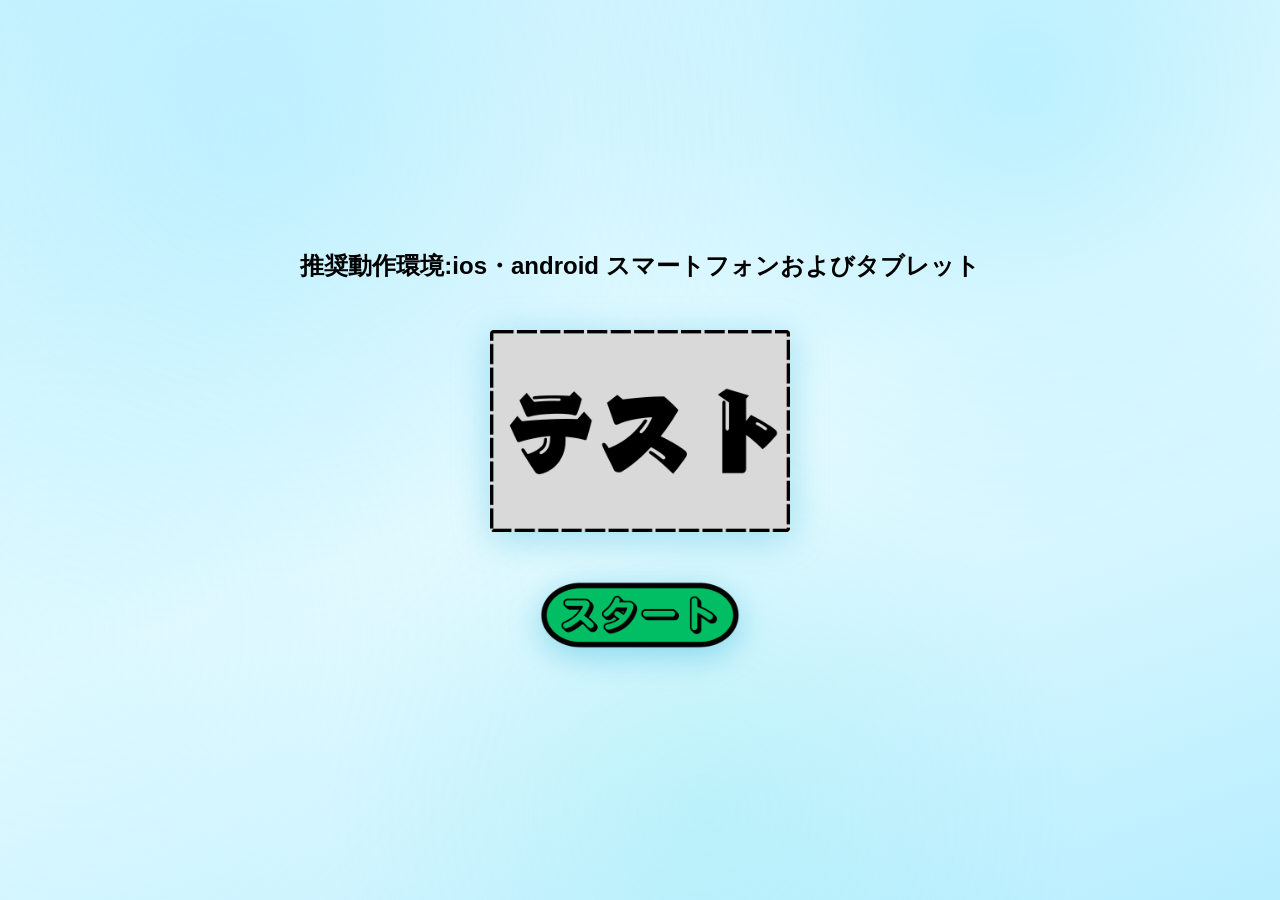
<file: CHO122211/index.html>
<!-- Downloading, copying, and modification of this code is strictly prohibited. --><!DOCTYPE html><html lang="ja"><head><meta charset="UTF-8"><meta name="viewport" content="width=device-width, initial-scale=1.0, viewport-fit=cover"><title>title</title><h2 class="stage-title">推奨動作環境:ios・android スマートフォンおよびタブレット</h2><style>*{box-sizing:border-box;margin:0;padding:0;-webkit-tap-highlight-color:transparent;-webkit-user-select:none;user-select:none}html,body{height:100dvh;overflow:hidden}body{font-family:"Hiragino Maru Gothic ProN","Hiragino Kaku Gothic ProN","Meiryo",sans-serif;background:linear-gradient(160deg,#d0f4ff 0%,#e8fbff 50%,#b8eeff 100%);display:flex;flex-direction:column;justify-content:center;align-items:center;gap:48px}body::before{content:'';position:fixed;inset:0;background:radial-gradient(circle at 20% 15%,rgba(100,220,255,0.22) 0%,transparent 40%),radial-gradient(circle at 80% 10%,rgba(0,200,255,0.16) 0%,transparent 35%),radial-gradient(circle at 55% 90%,rgba(80,230,220,0.14) 0%,transparent 35%),radial-gradient(circle at 5% 70%,rgba(160,240,255,0.16) 0%,transparent 35%);pointer-events:none;z-index:0}body>*{position:relative;z-index:1}.title{width:min(300px,75vw);filter:drop-shadow(0 6px 18px rgba(0,160,210,0.30));animation:float 3s ease-in-out infinite}.start{width:min(200px,55vw);cursor:pointer;filter:drop-shadow(0 8px 16px rgba(0,160,210,0.35));transition:transform .12s;animation:float 2.8s ease-in-out infinite}.start:active{transform:scale(.92);filter:drop-shadow(0 4px 8px rgba(0,160,210,0.25))}@keyframes float{0%,100%{transform:translateY(0)}50%{transform:translateY(-7px)}}</style></head><body><img src="pic/TEST-rogo.png" alt="タイトル" class="title"><img src="pic/start.png" alt="スタート" class="start" onclick="location.href='test-ser.html'"></body></html>
</file>
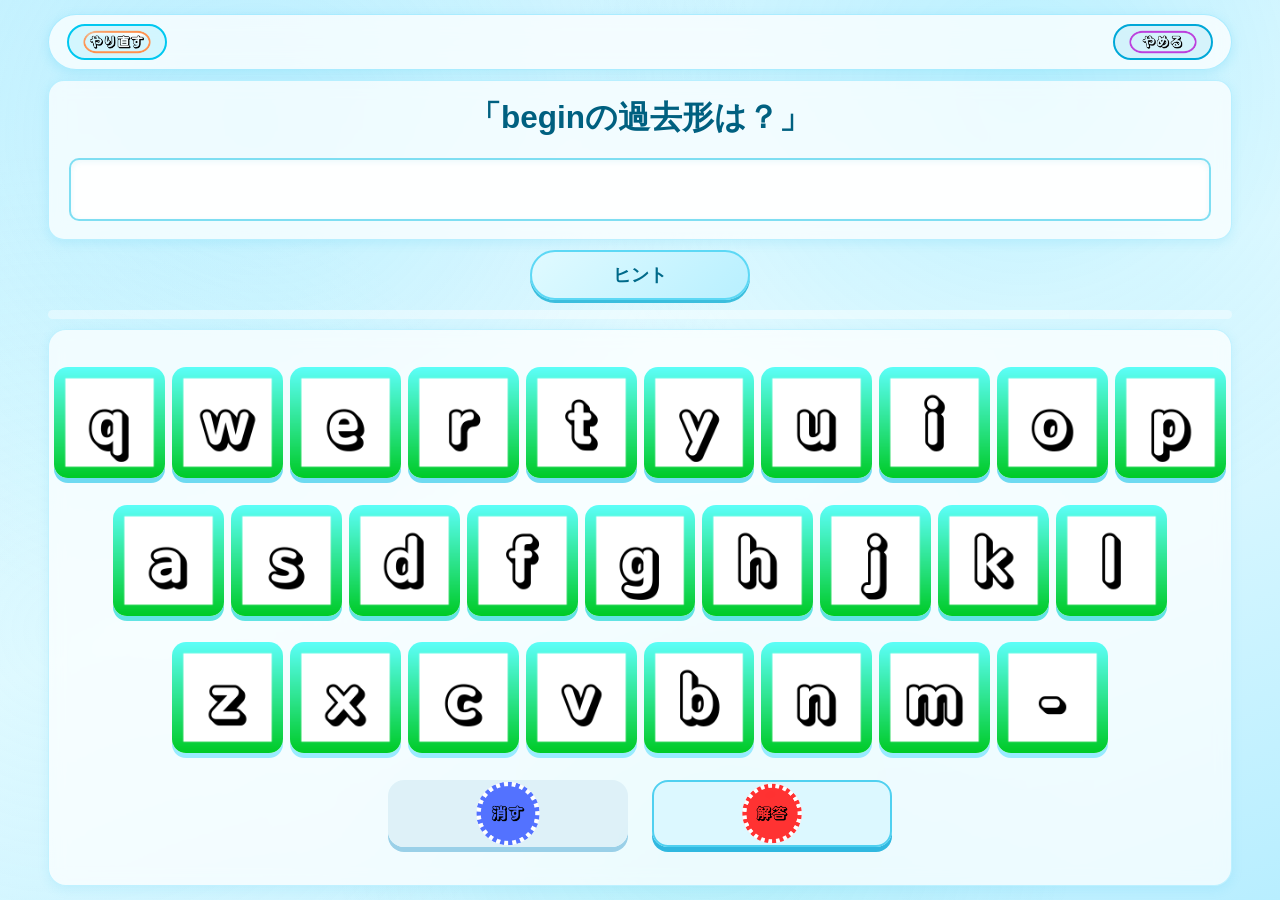
<file: CHO122211/test-ch.html>
<!DOCTYPE html>
<html lang="ja">
<head>
  <meta charset="UTF-8">
  <meta name="viewport" content="width=device-width, initial-scale=1.0, maximum-scale=1.0, user-scalable=no">
  <title>Check</title>
  <link rel="stylesheet" href="test-ch.css">
  <link rel="manifest" href="manifest.json">
  <meta name="theme-color" content="#00c8f0">
</head>
<body>

  <!-- トップバー -->
  <div class="top-bar">
    <a href="test-ser.html" class="back-btn">← 戻る</a>
    <div class="stage-badge" id="stageBadge"></div>
    <button class="toggle-btn" id="toggleBtn">間違えた単語のみ</button>
  </div>

  <!-- 進捗 -->
  <div class="progress-wrap">
    <div class="progress-track">
      <div class="progress-fill" id="progressFill"></div>
    </div>
    <div class="progress-label" id="progressLabel"></div>
  </div>

  <!-- カード -->
  <div class="card-area">
    <div class="card" id="card">
      <div class="word-jp" id="wordJp"></div>
      <div class="divider"></div>
      <div class="word-en" id="wordEn"></div>
    </div>
  </div>

  <!-- ナビ -->
  <div class="nav-area">
    <button class="nav-btn" id="prevBtn">◀</button>
    <button class="nav-btn" id="nextBtn">▶</button>
  </div>

  <script src="test-ch.js"></script>
</body>
</html>
</file>
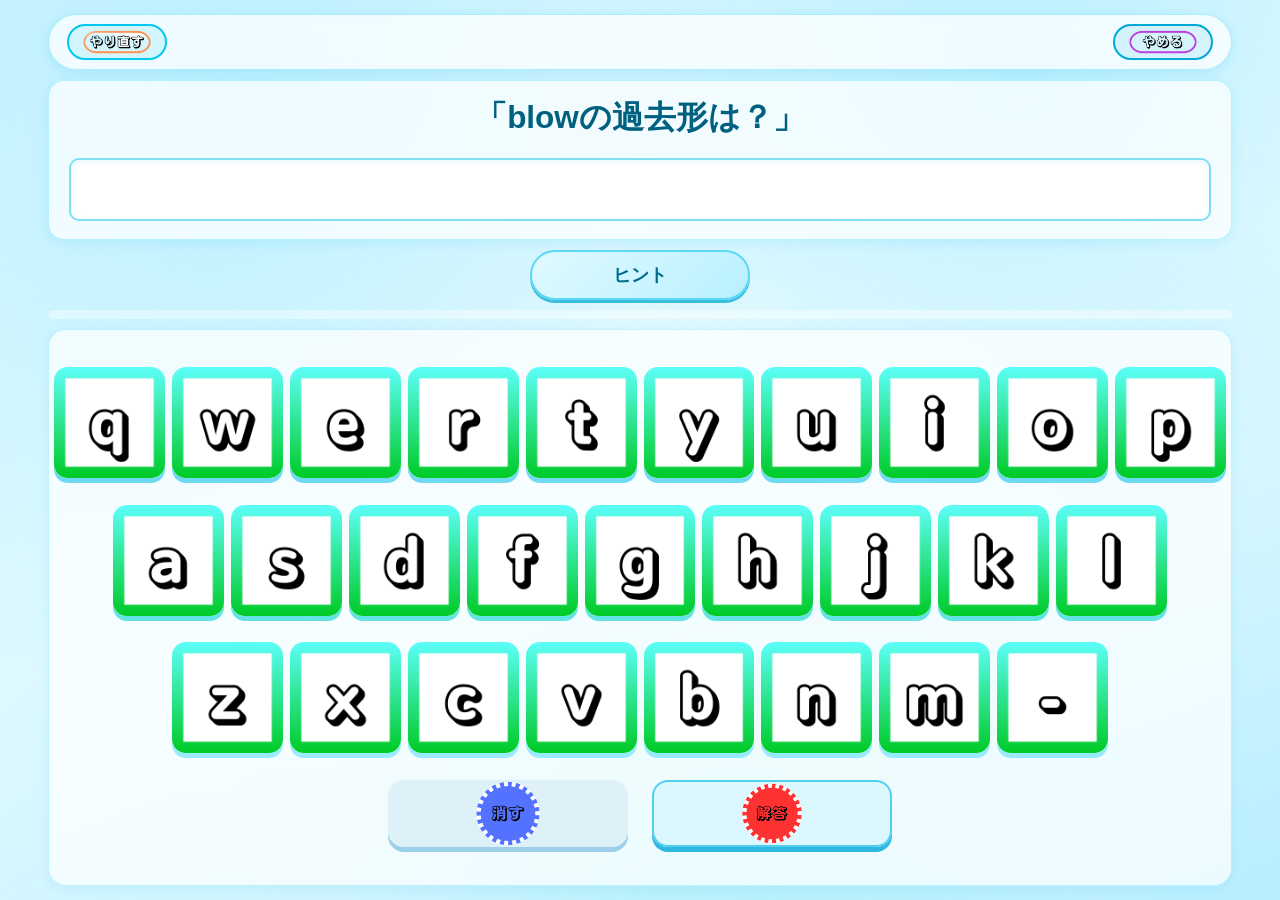
<file: CHO122211/test-que.html>
<!DOCTYPE html>
<html lang="ja">
<head>
<meta charset="UTF-8">
<meta name="viewport" content="width=device-width, initial-scale=1.0, maximum-scale=1.0, user-scalable=no">
<title>stage</title>
<link rel="stylesheet" href="test-que.css">
<link rel="manifest" href="manifest.json">
<meta name="theme-color" content="#06bf0d">
</head>
<body>
<div class="gummy-rain"></div>
<div class="top-bar">
  <img src="pic/retry.png" alt="やり直す" id="retryBtn">
  <img src="pic/stop.png" alt="やめる" id="quitBtn">
</div>
<div class="question">
  <div id="jpWord"></div>
  <div id="answerReveal"></div>
  <!-- input → div に変更 -->
  <div id="answer"></div>
</div>
<button id="assistBtn" onclick="useAssist()">ヒント</button>
<div class="progress">
  <div id="progressBar"></div>
</div>
<div class="keyboard" id="keyboard">
  <div class="key-row">
    <img src="../CHO122211/pic/key/q.png" onclick="add('q')">
    <img src="../CHO122211/pic/key/w.png" onclick="add('w')">
    <img src="../CHO122211/pic/key/e.png" onclick="add('e')">
    <img src="../CHO122211/pic/key/r.png" onclick="add('r')">
    <img src="../CHO122211/pic/key/t.png" onclick="add('t')">
    <img src="../CHO122211/pic/key/y.png" onclick="add('y')">
    <img src="../CHO122211/pic/key/u.png" onclick="add('u')">
    <img src="../CHO122211/pic/key/i.png" onclick="add('i')">
    <img src="../CHO122211/pic/key/o.png" onclick="add('o')">
    <img src="../CHO122211/pic/key/p.png" onclick="add('p')">
  </div>
  <div class="key-row">
    <img src="../CHO122211/pic/key/a.png" onclick="add('a')">
    <img src="../CHO122211/pic/key/s.png" onclick="add('s')">
    <img src="../CHO122211/pic/key/d.png" onclick="add('d')">
    <img src="../CHO122211/pic/key/f.png" onclick="add('f')">
    <img src="../CHO122211/pic/key/g.png" onclick="add('g')">
    <img src="../CHO122211/pic/key/h.png" onclick="add('h')">
    <img src="../CHO122211/pic/key/j.png" onclick="add('j')">
    <img src="../CHO122211/pic/key/k.png" onclick="add('k')">
    <img src="../CHO122211/pic/key/l.png" onclick="add('l')">
  </div>
  <div class="key-row key-row-letters">
    <img src="../CHO122211/pic/key/z.png" onclick="add('z')">
    <img src="../CHO122211/pic/key/x.png" onclick="add('x')">
    <img src="../CHO122211/pic/key/c.png" onclick="add('c')">
    <img src="../CHO122211/pic/key/v.png" onclick="add('v')">
    <img src="../CHO122211/pic/key/b.png" onclick="add('b')">
    <img src="../CHO122211/pic/key/n.png" onclick="add('n')">
    <img src="../CHO122211/pic/key/m.png" onclick="add('m')">
    <img src="../CHO122211/pic/key/-.png" onclick="add('-')">
  </div>
  <div class="key-row key-row-actions">
    <img src="../CHO122211/pic/key/delete.png" onclick="del()">
    <img src="../CHO122211/pic/key/ansewer.png" onclick="check()">
  </div>
</div>
<div class="next-area" id="stageEndArea">
  <img id="nextStageBtn" src="pic/next.png" alt="次へ">
    <a href="test-ser.html"> 
    <img class="back-btn" src="pic/back.png" alt="戻る">
    </a>
</div>
<div id="judge">
  <img id="correct" src="pic/poo.png">
  <img id="wrong" src="pic/buu.png">
</div>
<script src="./test-quemo.js"></script>
<script src="./test-que.js"></script>
</body>
</html>
</file>
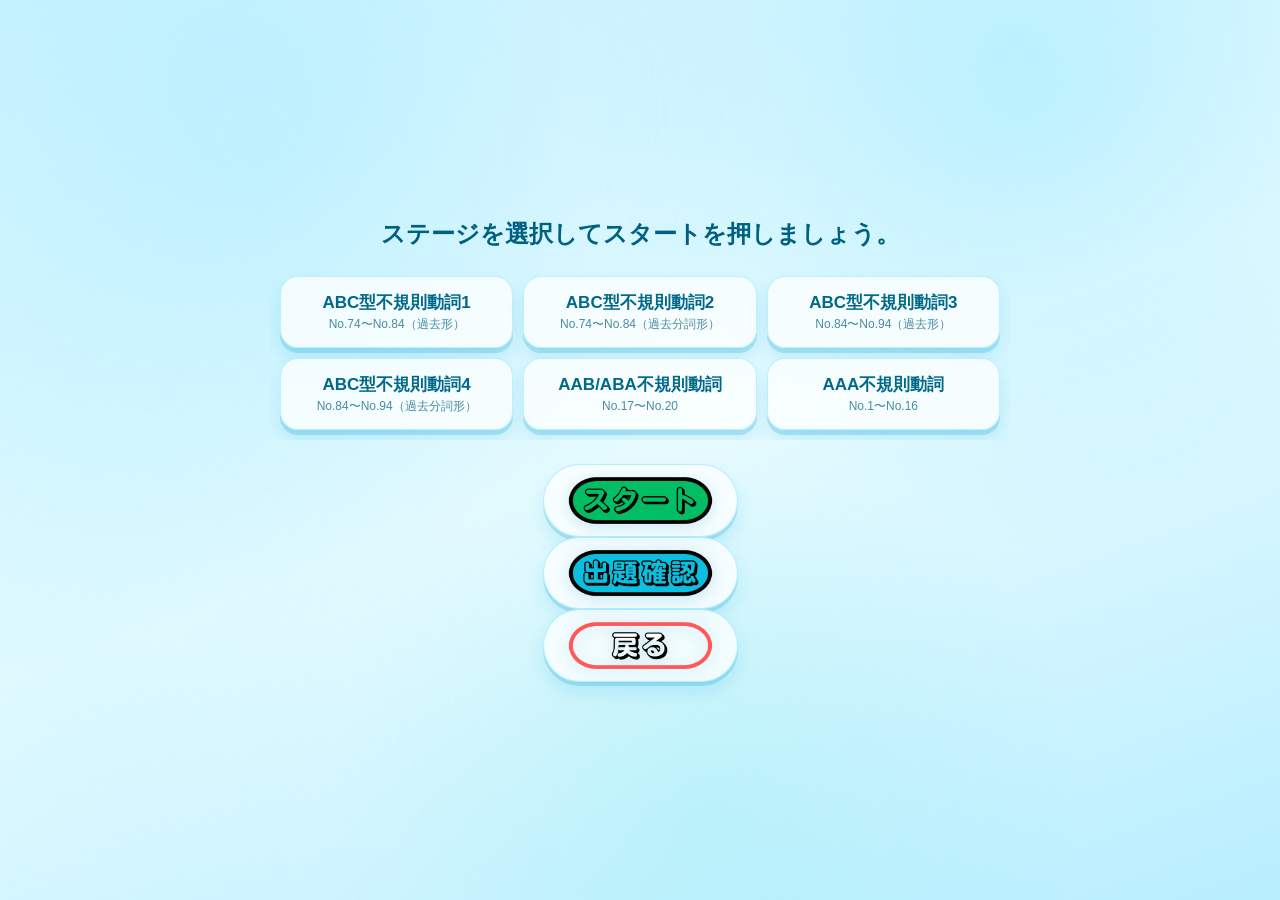
<file: CHO122211/test-ser.html>
<!DOCTYPE html>
<html lang="ja">
<head>
  <meta charset="UTF-8">
  <meta name="viewport" content="width=device-width, initial-scale=1.0, maximum-scale=1.0, user-scalable=no">
  <title>select</title>
  <link rel="stylesheet" href="test-ser.css">
  <link rel="manifest" href="manifest.json">
  <meta name="theme-color" content="#06bf0d">
</head>

<body>

  <div class="gummy-rain" id="gummyRain"></div>

  <h2 class="stage-title">ステージを選択してスタートを押しましょう。</h2>

  <div class="stage-list">
    <button class="stage-btn" data-stage="1"><span class="stage-num">ABC型不規則動詞1</span><span class="stage-desc">No.74〜No.84（過去形）</span></button>
    <button class="stage-btn" data-stage="2"><span class="stage-num">ABC型不規則動詞2</span><span class="stage-desc">No.74〜No.84（過去分詞形）</span></button>
    <button class="stage-btn" data-stage="3"><span class="stage-num">ABC型不規則動詞3</span><span class="stage-desc">No.84〜No.94（過去形）</span></button>
    <button class="stage-btn" data-stage="4"><span class="stage-num">ABC型不規則動詞4</span><span class="stage-desc">No.84〜No.94（過去分詞形）</span></button>
    <button class="stage-btn" data-stage="5"><span class="stage-num">AAB/ABA不規則動詞</span><span class="stage-desc">No.17〜No.20</span></button>
    <button class="stage-btn" data-stage="6"><span class="stage-num">AAA不規則動詞</span><span class="stage-desc">No.1〜No.16</span></button>
  </div>

  <button class="gummy-btn start-btn" id="startBtn">
    <img src="pic/start.png" alt="スタート">
  </button>

  <a href="test-ch.html" class="gummy-btn start-btn">
    <img src="pic/quemo-check.png" alt="出題確認">
  </a>
  
  <a href="index.html" class="gummy-btn start-btn">
    <img src="pic/back.png" alt="戻る">
  </a>



  <script src="test-ser.js"></script>

<script>
    if ("serviceWorker" in navigator) {
      navigator.serviceWorker.register("service-worker.js");
    }
</script>

</body>
</html>
</file>
<file: CHO122211/test-ch.css>
* {
  box-sizing: border-box;
  -webkit-tap-highlight-color: transparent;
  margin: 0;
  padding: 0;
  -webkit-user-select: none;
  user-select: none;
}

html, body {
  height: 100dvh;
  overflow: hidden;
  font-family: "Hiragino Maru Gothic ProN", "Hiragino Kaku Gothic ProN", "Meiryo", sans-serif;
}

body {
  background: linear-gradient(160deg, #d0f4ff 0%, #e8fbff 50%, #b8eeff 100%);
  color: #005a7a;
  display: flex;
  flex-direction: column;
  padding: 10px 12px 14px;
  gap: 10px;
}

body::before {
  content: '';
  position: fixed;
  inset: 0;
  background:
    radial-gradient(circle at 20% 15%, rgba(100,220,255,0.22) 0%, transparent 40%),
    radial-gradient(circle at 80% 10%, rgba(0,200,255,0.16) 0%, transparent 35%),
    radial-gradient(circle at 55% 90%, rgba(80,230,220,0.14) 0%, transparent 35%),
    radial-gradient(circle at 5%  70%, rgba(160,240,255,0.16) 0%, transparent 35%);
  pointer-events: none;
  z-index: 0;
}
body > * { position: relative; z-index: 1; }

/* ===== トップバー ===== */
.top-bar {
  flex-shrink: 0;
  display: flex;
  align-items: center;
  justify-content: space-between;
  height: clamp(52px, 7.5dvh, 68px);
  gap: 8px;
}

.back-btn {
  flex-shrink: 0;
  height: 100%;
  padding: 0 20px;
  display: inline-flex;
  align-items: center;
  font-size: clamp(15px, 2.2dvh, 20px);
  font-weight: bold;
  color: #006080;
  text-decoration: none;
  background: rgba(255,255,255,0.75);
  backdrop-filter: blur(10px);
  -webkit-backdrop-filter: blur(10px);
  border-radius: 999px;
  border: 1.5px solid rgba(100,220,255,0.5);
  box-shadow: 0 3px 10px rgba(0,180,230,0.15);
  transition: transform 0.1s;
}
.back-btn:active { transform: scale(0.93); }

.stage-badge {
  flex: 1;
  height: 100%;
  display: flex;
  align-items: center;
  justify-content: center;
  font-size: clamp(12px, 1.6dvh, 15px);
  font-weight: bold;
  letter-spacing: 1px;
  color: #006080;
  background: rgba(255,255,255,0.72);
  backdrop-filter: blur(10px);
  -webkit-backdrop-filter: blur(10px);
  border-radius: 999px;
  border: 1.5px solid rgba(100,220,255,0.45);
  box-shadow: 0 3px 10px rgba(0,180,230,0.12);
}

.toggle-btn {
  flex-shrink: 0;
  height: 100%;
  padding: 0 18px;
  font-size: clamp(15px, 2.2dvh, 20px);
  font-weight: bold;
  font-family: inherit;
  color: #006a8a;
  background: linear-gradient(135deg, #e0faff, #b8f0ff);
  border: 2px solid #5dd8f5;
  border-radius: 999px;
  box-shadow: 0 3px 0 #3bbedd;
  cursor: pointer;
  white-space: nowrap;
  transition: transform 0.1s, box-shadow 0.1s;
}
.toggle-btn:active { transform: translateY(3px); box-shadow: none; }
.toggle-btn.active {
  background: linear-gradient(135deg, #ffe0e0, #ffc8c8);
  border-color: #ff8080;
  color: #a00;
  box-shadow: 0 3px 0 #f06060;
}

/* ===== 進捗 ===== */
.progress-wrap {
  flex-shrink: 0;
  display: flex;
  align-items: center;
  gap: 10px;
}
.progress-track {
  flex: 1;
  height: clamp(6px, 1dvh, 10px);
  background: rgba(255,255,255,0.45);
  border-radius: 999px;
  overflow: hidden;
}
.progress-fill {
  height: 100%;
  width: 0%;
  background: linear-gradient(90deg, #00d4ff, #00a8d8, #00e8c8);
  border-radius: 999px;
  transition: width 0.35s ease;
}
.progress-label {
  flex-shrink: 0;
  font-size: clamp(12px, 1.6dvh, 15px);
  font-weight: bold;
  color: #007aaa;
  min-width: 48px;
  text-align: right;
}

/* ===== カード ===== */
.card-area {
  flex: 1;
  min-height: 0;
  display: flex;
  align-items: center;
  justify-content: center;
}

.card {
  width: min(92vw, 540px);
  /* スワイプアニメ用 */
  transition: transform 0.28s ease, opacity 0.28s ease;
}
.card.swipe-left  { animation: swipeLeft  0.28s ease forwards; }
.card.swipe-right { animation: swipeRight 0.28s ease forwards; }
@keyframes swipeLeft  { to { transform: translateX(-110%) rotate(-5deg); opacity: 0; } }
@keyframes swipeRight { to { transform: translateX( 110%) rotate( 5deg); opacity: 0; } }

/* カード内レイアウト */
.card {
  background: rgba(255,255,255,0.82);
  backdrop-filter: blur(12px);
  -webkit-backdrop-filter: blur(12px);
  border-radius: 28px;
  border: 1.5px solid rgba(100,220,255,0.45);
  box-shadow:
    0 16px 48px rgba(0,160,210,0.20),
    inset 0 0 28px rgba(255,255,255,0.8);
  display: flex;
  flex-direction: column;
  align-items: center;
  justify-content: center;
  padding: 28px 24px;
  gap: 0;
}

/* 上：日本語 */
.word-jp {
  width: 100%;
  text-align: center;
  font-size: clamp(22px, 4.5dvh, 46px);
  font-weight: 900;
  color: #006080;
  line-height: 1.2;
  word-break: break-word;
  padding-bottom: clamp(16px, 3dvh, 28px);
}

/* 区切り線 */
.divider {
  width: 60%;
  height: 2px;
  background: linear-gradient(90deg, transparent, rgba(0,200,230,0.35), transparent);
  border-radius: 999px;
  margin-bottom: clamp(16px, 3dvh, 28px);
}

/* 下：英語 */
.word-en {
  width: 100%;
  text-align: center;
  font-size: clamp(28px, 6dvh, 64px);
  font-weight: 900;
  letter-spacing: 2px;
  color: #005a7a;
  line-height: 1.15;
  word-break: break-word;
}

/* ===== ナビボタン ===== */
.nav-area {
  flex-shrink: 0;
  display: flex;
  justify-content: center;
  gap: 24px;
  padding-bottom: 4px;
}

.nav-btn {
  width: clamp(64px, 18vw, 100px);
  height: clamp(52px, 7dvh, 72px);
  font-size: clamp(20px, 3dvh, 30px);
  border-radius: 20px;
  border: 1.5px solid rgba(100,220,255,0.5);
  cursor: pointer;
  color: #005a7a;
  font-family: inherit;
  background: rgba(255,255,255,0.78);
  backdrop-filter: blur(8px);
  -webkit-backdrop-filter: blur(8px);
  box-shadow:
    0 6px 0 rgba(0,160,210,0.30),
    0 10px 20px rgba(0,160,210,0.15);
  transition: transform 0.1s, box-shadow 0.1s;
}
.nav-btn:active {
  transform: translateY(5px);
  box-shadow:
    0 1px 0 rgba(0,160,210,0.22),
    0 4px 10px rgba(0,160,210,0.12);
}
.nav-btn:disabled {
  opacity: 0.3;
  pointer-events: none;
}
</file>
<file: CHO122211/test-que.css>
* {
  box-sizing: border-box;
  -webkit-tap-highlight-color: transparent;
  margin: 0;
  padding: 0;
  -webkit-user-select: none;
  user-select: none;
}

html, body {
  height: 100dvh;
  overflow: hidden;
  touch-action: manipulation;
}

/* ============================================================
   CSS変数
   キーサイズは vw ベース（横幅の1/10）で自動スケール。
   上下余白・フォントは dvh ベースで縦画面に合わせる。
   ============================================================ */
:root {
  /* --- レイアウト --- */
  --body-pad-h: 6px;          /* 左右余白（キー幅計算に使う） */
  --body-pad-v: 6px;
  --body-gap:   5px;

  /* --- トップバー --- */
  --topbar-h:       6dvh;     /* 画面高の6% */
  --topbar-h-min:   44px;
  --topbar-h-max:   64px;
  --topbar-btn-img: 3.5dvh;   /* 画像の高さ */
  --topbar-pad-h:   10px;

  /* --- 問題エリア --- */
  --question-pad-v: 1.5dvh;
  --question-pad-h: 14px;
  --question-gap:   1dvh;
  --jpword-size:    clamp(18px, 2.8dvh, 32px);
  --answer-h:       clamp(38px, 5.5dvh, 60px);
  --answer-size:    clamp(17px, 2.4dvh, 28px);
  --reveal-size:    clamp(14px, 2dvh, 22px);

  /* --- ヒントボタン --- */
  --assist-h:    clamp(34px, 4.5dvh, 50px);
  --assist-w:    clamp(120px, 36vw, 180px);
  --assist-size: clamp(13px, 1.8dvh, 18px);

  /* --- 進捗バー --- */
  --progress-h: clamp(6px, 1dvh, 10px);

  /* --- キーボード --- */
  --keyboard-pad-v: 1dvh;
  --keyboard-pad-h: 4px;
  --key-gap:        3px;       /* キー間隔 */
  --key-radius:     8px;
  --key-shadow:     3px;

  /* アクションボタン行（消す・解答） */
  --action-h:      clamp(40px, 6dvh, 58px);
  --action-gap:    10px;
  --action-radius: 12px;
}

/* ---------- iPhone SE / mini (〜374px) ---------- */
@media (max-width: 374px) {
  :root {
    --body-pad-h: 4px;
    --body-gap:   4px;
    --key-gap:    2px;
    --key-radius: 6px;
    --topbar-h-min: 40px;
  }
}

/* ---------- iPhone Plus / Max / 大画面 (428px〜) ---------- */
@media (min-width: 428px) and (max-width: 767px) {
  :root {
    --body-pad-h: 8px;
    --key-gap:    4px;
    --key-radius: 9px;
  }
}

/* ---------- iPad (768px〜) ---------- */
@media (min-width: 768px) {
  :root {
    --body-pad-h: 20px;
    --body-pad-v: 14px;
    --body-gap:   10px;

    --topbar-h-min: 56px;
    --topbar-h-max: 72px;
    --topbar-btn-img: 4dvh;
    --topbar-pad-h: 18px;

    --question-pad-v: 2dvh;
    --question-pad-h: 20px;
    --question-gap:   1.2dvh;
    --jpword-size:    clamp(24px, 3.5dvh, 40px);
    --answer-h:       clamp(48px, 7dvh, 72px);
    --answer-size:    clamp(22px, 3dvh, 34px);
    --reveal-size:    clamp(18px, 2.4dvh, 26px);

    --assist-h:    clamp(42px, 5.5dvh, 58px);
    --assist-w:    clamp(160px, 28vw, 220px);
    --assist-size: clamp(16px, 2dvh, 22px);

    --key-gap:     5px;
    --key-radius:  12px;
    --key-shadow:  4px;
    --action-h:    clamp(52px, 7.5dvh, 72px);
    --action-gap:  18px;
    --action-radius: 16px;
    --keyboard-pad-v: 1.2dvh;
    --keyboard-pad-h: 6px;
  }
}

/* ---------- iPad Pro / 大画面 (1024px〜) ---------- */
@media (min-width: 1024px) {
  :root {
    --body-pad-h: 48px;
    --key-gap:    7px;
    --key-radius: 14px;
    --key-shadow: 5px;
    --action-gap: 24px;
  }
}

/* ============================================================
   ベーススタイル
   ============================================================ */
body {
  font-family: "Hiragino Maru Gothic ProN", "Hiragino Kaku Gothic ProN", "Meiryo", sans-serif;
  background: linear-gradient(160deg, #d0f4ff 0%, #e8fbff 50%, #b8eeff 100%);
  color: #005a7a;
  height: 100dvh;
  display: flex;
  flex-direction: column;
  padding: var(--body-pad-v) var(--body-pad-h);
  gap: var(--body-gap);
}

body::before {
  content: '';
  position: fixed;
  inset: 0;
  background:
    radial-gradient(circle at 20% 15%, rgba(100,220,255,0.22) 0%, transparent 40%),
    radial-gradient(circle at 80% 10%, rgba(0,200,255,0.16) 0%, transparent 35%),
    radial-gradient(circle at 55% 90%, rgba(80,230,220,0.14) 0%, transparent 35%),
    radial-gradient(circle at 5%  70%, rgba(160,240,255,0.16) 0%, transparent 35%);
  pointer-events: none;
  z-index: 0;
}
body > * { position: relative; z-index: 1; }

.gummy-rain,
.top-image-wrapper { display: none; }

/* ============================================================
   トップバー
   ============================================================ */
.top-bar {
  flex-shrink: 0;
  height: clamp(var(--topbar-h-min), var(--topbar-h), var(--topbar-h-max));
  display: flex;
  justify-content: space-between;
  align-items: center;
  padding: 0 var(--topbar-pad-h);
  background: rgba(255,255,255,0.75);
  backdrop-filter: blur(10px);
  -webkit-backdrop-filter: blur(10px);
  border-radius: 999px;
  border: 1.5px solid rgba(100,220,255,0.5);
  box-shadow: 0 3px 12px rgba(0,180,230,0.15);
}

/* ボタン画像サイズ：バーの高さに連動 */
.top-bar img {
  height: var(--topbar-btn-img);
  width: auto;
  cursor: pointer;
  transition: transform 0.1s;
}
.top-bar img#retryBtn {
  border: 2px solid #00c8f0;
  border-radius: 999px;
  padding: 4px 14px;
  background: rgba(0,200,240,0.12);
}
.top-bar img#quitBtn {
  border: 2px solid #00a8d8;
  border-radius: 999px;
  padding: 4px 14px;
  background: rgba(0,168,216,0.12);
}
.top-bar img:active { transform: scale(0.88); }

/* ============================================================
   問題エリア
   ============================================================ */
.question {
  flex-shrink: 0;
  background: rgba(255,255,255,0.72);
  backdrop-filter: blur(8px);
  -webkit-backdrop-filter: blur(8px);
  border-radius: 16px;
  border: 1.5px solid rgba(100,220,255,0.4);
  padding: var(--question-pad-v) var(--question-pad-h);
  display: flex;
  flex-direction: column;
  gap: var(--question-gap);
  box-shadow: 0 3px 12px rgba(0,180,230,0.12);
}

#jpWord {
  font-size: var(--jpword-size);
  font-weight: bold;
  text-align: center;
  color: #006080;
  line-height: 1.2;
}

#answerReveal {
  font-size: var(--reveal-size);
  color: #ff01cc;
  text-align: center;
  opacity: 0;
  transition: opacity 0.3s;
  line-height: 1;
}
#answerReveal.show { opacity: 1; }

/* 答え入力欄（div） */
#answer {
  width: 100%;
  min-height: var(--answer-h);
  font-size: var(--answer-size);
  padding: 0 14px;
  display: flex;
  align-items: center;
  justify-content: center;
  border-radius: 10px;
  border: 2px solid rgba(0,190,230,0.5);
  background: rgba(255,255,255,0.9);
  font-weight: bold;
  font-family: inherit;
  box-shadow: inset 0 2px 6px rgba(0,160,210,0.08);
  letter-spacing: 0.05em;
}
#answer .normal-chars { color: #007aaa; }
#answer .hint-chars {
  color: #00c0f0;
  text-shadow: 0 0 8px rgba(0,200,240,0.5);
  font-style: italic;
}

/* ============================================================
   ヒントボタン
   ============================================================ */
#assistBtn {
  flex-shrink: 0;
  height: var(--assist-h);
  width: var(--assist-w);
  margin: 0 auto;
  font-size: var(--assist-size);
  font-weight: bold;
  background: linear-gradient(135deg, #e0faff, #b8f0ff);
  border: 2px solid #5dd8f5;
  color: #006a8a;
  border-radius: 999px;
  cursor: pointer;
  font-family: inherit;
  box-shadow: 0 3px 0 #3bbedd;
  transition: all 0.1s;
}
#assistBtn:active {
  transform: translateY(3px);
  box-shadow: none;
}

/* ============================================================
   進捗バー
   ============================================================ */
.progress {
  flex-shrink: 0;
  height: var(--progress-h);
  background: rgba(255,255,255,0.4);
  border-radius: 999px;
  overflow: hidden;
}
#progressBar {
  height: 100%;
  width: 0%;
  background: linear-gradient(90deg, #00d4ff, #00a8d8, #00e8c8);
  border-radius: 999px;
  transition: width 0.4s ease;
}

/* ============================================================
   キーボード
   キーの幅 = (画面幅 - 左右パディング×2 - キー間隔×9) ÷ 10
   縦は flex:1 で残り全部を使い、justify-content:space-evenly で均等配置
   ============================================================ */
.keyboard {
  flex: 1;
  min-height: 0;
  display: flex;
  flex-direction: column;
  justify-content: space-evenly;
  padding: var(--keyboard-pad-v) var(--keyboard-pad-h);
  background: rgba(255,255,255,0.72);
  backdrop-filter: blur(8px);
  -webkit-backdrop-filter: blur(8px);
  border-radius: 18px;
  border: 1.5px solid rgba(100,220,255,0.35);
  box-shadow: 0 3px 12px rgba(0,180,230,0.10);
}

.key-row {
  display: flex;
  justify-content: center;
  align-items: center;
  gap: var(--key-gap);
}

/* 通常キー（正方形、幅で高さも決まる） */
.key-row img {
  width: calc(
    (100vw - var(--body-pad-h) * 2 - var(--keyboard-pad-h) * 2 - var(--key-gap) * 9) / 10
  );
  aspect-ratio: 1 / 1;
  object-fit: contain;
  background: rgba(255,255,255,0.92);
  border-radius: var(--key-radius);
  cursor: pointer;
  -webkit-user-drag: none;
  transition: transform 0.05s;
}

.key-row:nth-child(1) img { box-shadow: 0 var(--key-shadow) 0 rgba(0,190,230,0.55); }
.key-row:nth-child(2) img { box-shadow: 0 var(--key-shadow) 0 rgba(0,210,210,0.60); }
.key-row-letters    img { box-shadow: 0 var(--key-shadow) 0 rgba(80,220,255,0.55); }

/* 消す・解答ボタン行 */
.key-row-actions {
  gap: var(--action-gap);
}
.key-row-actions img {
  /* キーボード幅の約半分ずつ */
  width: calc(
    (100vw - var(--body-pad-h) * 2 - var(--keyboard-pad-h) * 2 - var(--action-gap)) / 2
  );
  max-width: 240px;
  height: var(--action-h);
  aspect-ratio: auto;
  border-radius: var(--action-radius);
  object-fit: contain;
}
.key-row-actions img:first-child {
  background: rgba(220,240,248,0.9);
  box-shadow: 0 var(--key-shadow) 0 #9ad0e8;
}
.key-row-actions img:last-child {
  background: rgba(220,248,255,0.95);
  border: 2px solid #50d0f0;
  box-shadow: 0 var(--key-shadow) 0 #30b8e0;
}

.key-row img:active {
  transform: translateY(var(--key-shadow));
  box-shadow: none !important;
}
.keyboard img.assist-hide {
  opacity: 0.2;
  filter: grayscale(100%);
}

/* ============================================================
   ステージ終了
   ============================================================ */
#stageEndArea {
  display: none;
  flex-shrink: 0;
  text-align: center;
}
#stageEndArea img { width: 80px; margin: 6px; }

/* ============================================================
   正誤判定アニメ
   ============================================================ */
#judge {
  position: fixed;
  inset: 0;
  pointer-events: none;
  z-index: 999;
}
#judge img {
  position: absolute;
  top: 50%;
  left: 50%;
  width: 130px;
  transform: translate(-50%, -50%) scale(0.5);
  opacity: 0;
}
#judge img.show { animation: pop 0.65s forwards; }
@keyframes pop {
  0%   { opacity: 0; transform: translate(-50%,-50%) scale(0.3) rotate(-10deg); }
  55%  { opacity: 1; transform: translate(-50%,-50%) scale(1.2) rotate(4deg); }
  100% { opacity: 0; transform: translate(-50%,-50%) scale(1)   rotate(0deg); }
}

/* ============================================================
   結果リスト
   ============================================================ */
.result-list {
  max-height: 200px;
  overflow-y: auto;
  padding: 10px;
  background: rgba(255,255,255,0.85);
  border-radius: 14px;
  scrollbar-width: thin;
  scrollbar-color: rgba(0,180,220,0.4) transparent;
}
.result-list::-webkit-scrollbar { width: 4px; }
.result-list::-webkit-scrollbar-thumb {
  background: rgba(0,180,220,0.4);
  border-radius: 999px;
}
.result-item {
  padding: 6px 0;
  border-bottom: 1px solid rgba(0,180,220,0.2);
  font-size: 14px;
  color: #0080a0;
}
</file>
<file: CHO122211/test-ser.css>
* {
  box-sizing: border-box;
  -webkit-tap-highlight-color: transparent;
  margin: 0;
  padding: 0;
  -webkit-user-select: none;
  user-select: none;
}

html, body {
  height: 100dvh;
  overflow-x: hidden;
}

body {
  font-family: "Hiragino Maru Gothic ProN", "Hiragino Kaku Gothic ProN", "Meiryo", sans-serif;
  background: linear-gradient(160deg, #d0f4ff 0%, #e8fbff 50%, #b8eeff 100%);
  color: #005a7a;
  display: flex;
  flex-direction: column;
  align-items: center;
  justify-content: center;
  min-height: 100dvh;
}

body::before {
  content: '';
  position: fixed;
  inset: 0;
  background:
    radial-gradient(circle at 20% 15%, rgba(100,220,255,0.22) 0%, transparent 40%),
    radial-gradient(circle at 80% 10%, rgba(0,200,255,0.16) 0%, transparent 35%),
    radial-gradient(circle at 55% 90%, rgba(80,230,220,0.14) 0%, transparent 35%),
    radial-gradient(circle at 5%  70%, rgba(160,240,255,0.16) 0%, transparent 35%);
  pointer-events: none;
  z-index: 0;
}
body > * { position: relative; z-index: 1; }

/* ===== 不要要素 ===== */
.gummy-rain,
.gummy { display: none; }

/* ===== ロゴ ===== */
.main-logo {
  margin-bottom: 28px;
}
.main-logo img {
  width: min(340px, 85vw);
  height: auto;
  filter: drop-shadow(0 6px 18px rgba(0,160,210,0.28));
  animation: float 3s ease-in-out infinite;
}

/* ===== メインのグミボタン（スタート等） ===== */
.gummy-btn {
  display: inline-flex;
  align-items: center;
  justify-content: center;
  padding: 14px 32px;
  border-radius: 999px;
  background: rgba(255,255,255,0.78);
  backdrop-filter: blur(10px);
  -webkit-backdrop-filter: blur(10px);
  border: 1.5px solid rgba(100,220,255,0.5);
  box-shadow:
    0 6px 0 rgba(0,160,210,0.25),
    0 14px 24px rgba(0,160,210,0.18);
  animation: float 2.8s ease-in-out infinite;
  transition: transform 0.12s, box-shadow 0.12s;
  cursor: pointer;
}
.gummy-btn img {
  width: clamp(130px, 38vw, 210px);
  height: auto;
  filter: drop-shadow(0 3px 8px rgba(0,140,190,0.20));
}
.gummy-btn:active {
  transform: translateY(5px);
  box-shadow:
    0 2px 0 rgba(0,160,210,0.20),
    0 6px 14px rgba(0,160,210,0.15);
}

/* ===== ステージタイトル ===== */
.stage-title {
  margin-bottom: 16px;
  font-size: clamp(18px, 5vw, 24px);
  font-weight: bold;
  text-align: center;
  color: #006080;
}

/* ===== ステージリスト ===== */
.stage-list {
  display: grid;
  grid-template-columns: repeat(auto-fit, minmax(200px, 1fr));
  gap: 10px;
  width: 100%;
  max-width: 740px;
  max-height: 58vh;
  overflow-y: auto;
  padding: 10px;
  margin-bottom: 24px;
  /* スクロールバーを細く */
  scrollbar-width: thin;
  scrollbar-color: rgba(0,180,220,0.4) transparent;
}
.stage-list::-webkit-scrollbar { width: 4px; }
.stage-list::-webkit-scrollbar-thumb {
  background: rgba(0,180,220,0.4);
  border-radius: 999px;
}

/* ===== ステージボタン ===== */
.stage-btn {
  padding: 14px 18px;
  border-radius: 18px;
  border: 1.5px solid rgba(100,220,255,0.4);
  background: rgba(255,255,255,0.75);
  backdrop-filter: blur(8px);
  -webkit-backdrop-filter: blur(8px);
  font-size: 15px;
  font-family: inherit;
  color: #005a7a;
  cursor: pointer;
  box-shadow:
    0 5px 0 rgba(0,160,210,0.22),
    0 10px 18px rgba(0,160,210,0.14);
  transition: transform 0.12s, box-shadow 0.12s;
}
.stage-btn:active {
  transform: translateY(4px);
  box-shadow:
    0 2px 0 rgba(0,160,210,0.18),
    0 5px 10px rgba(0,160,210,0.12);
}
.stage-btn.active {
  outline: 3px solid #00c8f0;
  outline-offset: 1px;
  background: rgba(210,248,255,0.85);
}

.stage-num {
  display: block;
  font-weight: bold;
  font-size: 17px;
  color: #006888;
}
.stage-desc {
  font-size: 12px;
  opacity: 0.7;
  margin-top: 2px;
}

/* ===== スタートボタンエリア ===== */
.start-btn-area {
  display: flex;
  flex-wrap: wrap;
  gap: 14px;
  justify-content: center;
}
.start-btn {
  display: inline-flex;
  align-items: center;
  justify-content: center;
  padding: 10px 24px;
  border-radius: 999px;
  background: rgba(255,255,255,0.75);
  backdrop-filter: blur(8px);
  -webkit-backdrop-filter: blur(8px);
  border: 1.5px solid rgba(100,220,255,0.45);
  box-shadow:
    0 4px 0 rgba(0,160,210,0.22),
    0 10px 18px rgba(0,160,210,0.14);
  cursor: pointer;
  transition: transform 0.12s, box-shadow 0.12s;
}
.start-btn:active {
  transform: translateY(4px);
  box-shadow:
    0 1px 0 rgba(0,160,210,0.18),
    0 4px 10px rgba(0,160,210,0.12);
}
.start-btn img {
  width: clamp(100px, 28vw, 145px);
  height: auto;
}

/* ===== ふわふわアニメ ===== */
@keyframes float {
  0%, 100% { transform: translateY(0); }
  50%       { transform: translateY(-7px); }
}

/* ===== レスポンシブ ===== */
@media (max-width: 768px) {
  body {
    padding: 16px;
    justify-content: flex-start;
    padding-top: 32px;
  }
  .stage-list {
    grid-template-columns: 1fr;
    max-width: 320px;
    max-height: 52vh;
  }
  .stage-btn { font-size: 14px; padding: 12px 14px; }
  .stage-num  { font-size: 16px; }
}

@media (max-width: 420px) {
  .main-logo img { width: 200px; }
  .stage-title   { font-size: 17px; }
  .start-btn img { width: 100px; }
}
</file>
